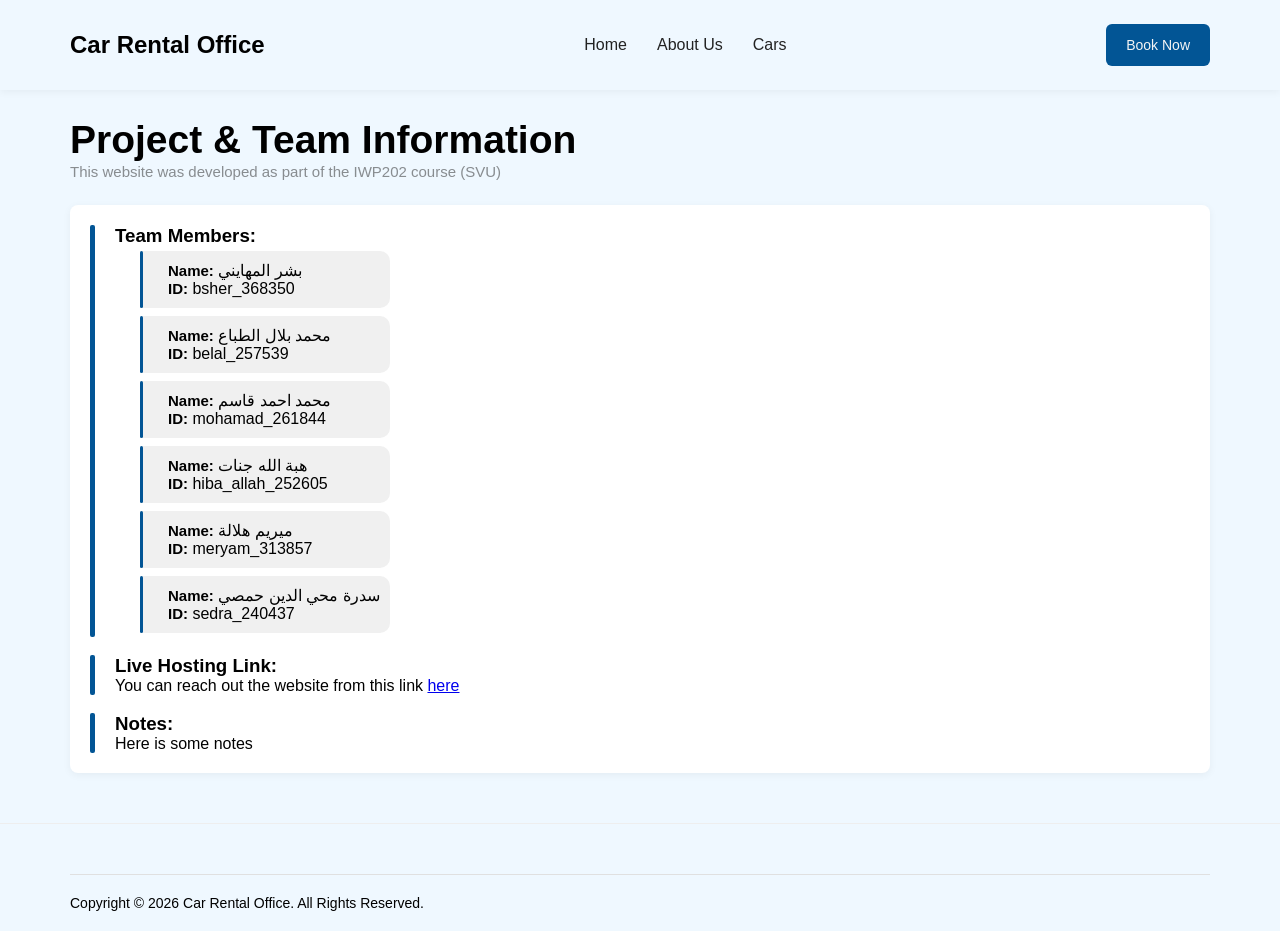
<file: index.html>
<!DOCTYPE html PUBLIC "-//W3C//DTD XHTML 1.0 Strict//EN" "http://www.w3.org/TR/xhtml1/DTD/xhtml1-strict.dtd">
<html xmlns="http://www.w3.org/1999/xhtml" xml:lang="en" lang="en">
<head>
    <meta http-equiv="Content-Type" content="text/html; charset=UTF-8" />
    <meta name="viewport" content="width=device-width, initial-scale=1.0" />
    <link rel="stylesheet" type="text/css" href="./style.css" />
    <title>Car Rental - Home</title>
</head>
<body>
    <header>
        <nav class="whiteSpacing d-flex justify-between align-center">
            <h2>Car Rental Office</h2>
            <ul>
                <li><a href="index.html">Home</a></li>
                <li><a href="AboutUs.html">About Us</a></li>
                <li><a href="Cars.html">Cars</a></li>
            </ul>
            <a class="blueButton" href="Cars.html">Book Now</a>
        </nav>

    </header>

    <main class="whiteSpacing" style="padding-top: 120px; padding-bottom: 50px;">
        <section class="groupInfo">
            <h2 class="sectionHeader">Project & Team Information</h2>
            <p class="sectionParagraph">This website was developed as part of the IWP202 course (SVU)</p>
            
            <div style="margin-top: 20px; background: #fff; padding: 20px; border-radius: 8px; box-shadow: 0 2px 8px rgba(0,0,0,0.05);">
                <div class="container">
                    <div class="horizintalBar"></div>
                <div class="item">
                    <h3>Team Members:</h3>
                <ul>
                    <li>
                        <div class="studentContainer studentItem">
                            <div class="horizintalBar"></div>
                            <div class="innerItem">
                                <div><span class="sutdentProperty">Name:</span>  بشر المهايني</div>
                                <div><span class="sutdentProperty">ID:</span>  bsher_368350</div>
                            </div>
                        </div>
                    </li>
                    <li>
                        <div class="studentContainer studentItem">
                            <div class="horizintalBar"></div>
                            <div class="innerItem">
                                <div><span class="sutdentProperty">Name:</span>  محمد بلال الطباع</div>
                                <div><span class="sutdentProperty">ID:</span>  belal_257539</div>
                            </div>
                        </div>
                    </li>
                    <li>
                        <div class="studentContainer studentItem">
                            <div class="horizintalBar"></div>
                            <div class="innerItem">
                                <div><span class="sutdentProperty">Name:</span>  محمد احمد قاسم</div>
                                <div><span class="sutdentProperty">ID:</span>  mohamad_261844</div>
                            </div>
                        </div>
                    </li>
                    <li>
                        <div class="studentContainer studentItem">
                            <div class="horizintalBar"></div>
                            <div class="innerItem">
                                <div><span class="sutdentProperty">Name:</span>  هبة الله جنات</div>
                                <div><span class="sutdentProperty">ID:</span>  hiba_allah_252605</div>
                            </div>
                        </div>
                    </li>
                    <li>
                        <div class="studentContainer studentItem">
                            <div class="horizintalBar"></div>
                            <div class="innerItem">
                                <div><span class="sutdentProperty">Name:</span>  ميريم هلالة</div>
                                <div><span class="sutdentProperty">ID:</span>  meryam_313857</div>
                        </div>
                        </div>
                    </li>
                    <li>
                        <div class="studentContainer studentItem">
                            <div class="horizintalBar"></div>
                            <div class="innerItem">
                                <div><span class="sutdentProperty">Name:</span>  سدرة محي الدين حمصي</div>
                                <div><span class="sutdentProperty">ID:</span>  sedra_240437</div>
                            </div>
                        </div>
                    </li>
                </ul>
                </div>
                </div>
                <br />
                <div class="container">
                    <div class="horizintalBar"></div>
                    <div>
                        <h3>Live Hosting Link:</h3>
                        <p>You can reach out the website from this link <a href="https://BsHeR4.github.io/SVU-IWP202-H.M/" target="_blank">here</a></p>
                    </div>
                </div>
                <br />
                <div class="container">
                    <div class="horizintalBar"></div>
                    <div>
                        <h3>Notes:</h3>
                        <p>Here is some notes</p>
                    </div>
                </div>
            </div>
        </section>
    </main>

    <footer class="whiteSpacing d-flex flex-column">
        <div class="copyright d-flex justify-between">
            <p>Copyright © 2026 Car Rental Office. All Rights Reserved.</p>
        </div>
    </footer>
</body>
</html>
</file>
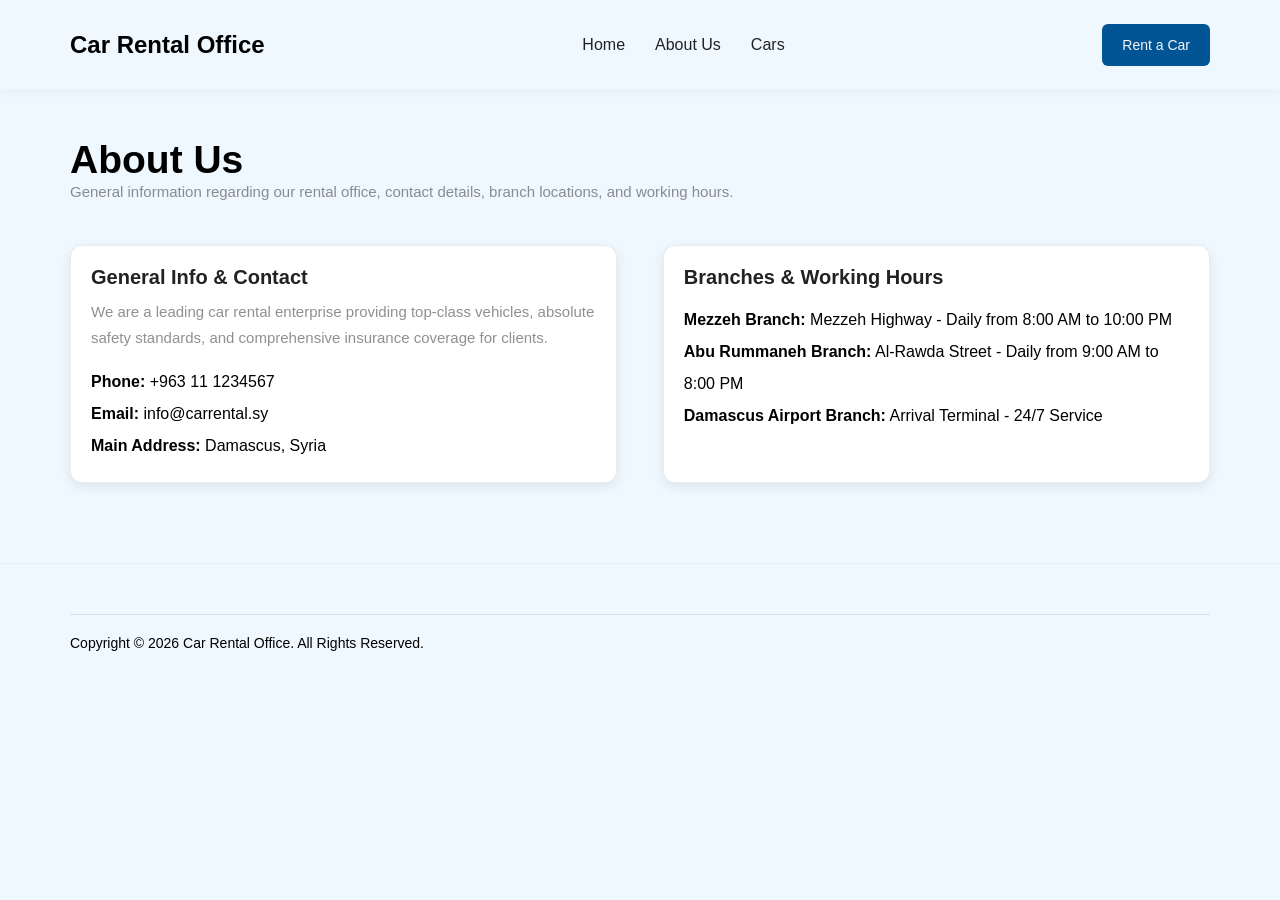
<file: AboutUs.html>
<!DOCTYPE html PUBLIC "-//W3C//DTD XHTML 1.0 Strict//EN" "http://www.w3.org/TR/xhtml1/DTD/xhtml1-strict.dtd">
<html xmlns="http://www.w3.org/1999/xhtml" xml:lang="en" lang="en">
<head>
    <meta http-equiv="Content-Type" content="text/html; charset=UTF-8" />
    <meta name="viewport" content="width=device-width, initial-scale=1.0" />
    <link rel="stylesheet" type="text/css" href="./style.css" />
    <title>About Us - Car Rental Office</title>
</head>
<body>
    <header>
        <nav class="whiteSpacing d-flex justify-between align-center">
            <h2>Car Rental Office</h2>
            <ul>
                <li><a href="index.html">Home</a></li>
                <li><a href="AboutUs.html">About Us</a></li>
                <li><a href="Cars.html">Cars</a></li>
            </ul>
            <a class="blueButton" href="Cars.html">Rent a Car</a>
        </nav>
    </header>

    <main class="whiteSpacing" style="padding-top: 140px; padding-bottom: 80px;">
        <h2 class="sectionHeader">About Us</h2>
        <p class="sectionParagraph">General information regarding our rental office, contact details, branch locations, and working hours.</p>

        <div class="cardsContainer">
            <div class="carCard">
                <h3>General Info & Contact</h3>
                <p class="sectionParagraph" style="margin-top: 10px;">We are a leading car rental enterprise providing top-class vehicles, absolute safety standards, and comprehensive insurance coverage for clients.</p>
                <ul>
                    <li><strong>Phone:</strong> +963 11 1234567</li>
                    <li><strong>Email:</strong> info@carrental.sy</li>
                    <li><strong>Main Address:</strong> Damascus, Syria</li>
                </ul>
            </div>

            <div class="carCard">
                <h3>Branches & Working Hours</h3>
                <ul>
                    <li><strong>Mezzeh Branch:</strong> Mezzeh Highway - Daily from 8:00 AM to 10:00 PM</li>
                    <li><strong>Abu Rummaneh Branch:</strong> Al-Rawda Street - Daily from 9:00 AM to 8:00 PM</li>
                    <li><strong>Damascus Airport Branch:</strong> Arrival Terminal - 24/7 Service</li>
                </ul>
            </div>
        </div>
    </main>

    <footer class="whiteSpacing d-flex flex-column">
        <div class="copyright d-flex justify-between">
            <p>Copyright © 2026 Car Rental Office. All Rights Reserved.</p>
        </div>
    </footer>
</body>
</html>
</file>
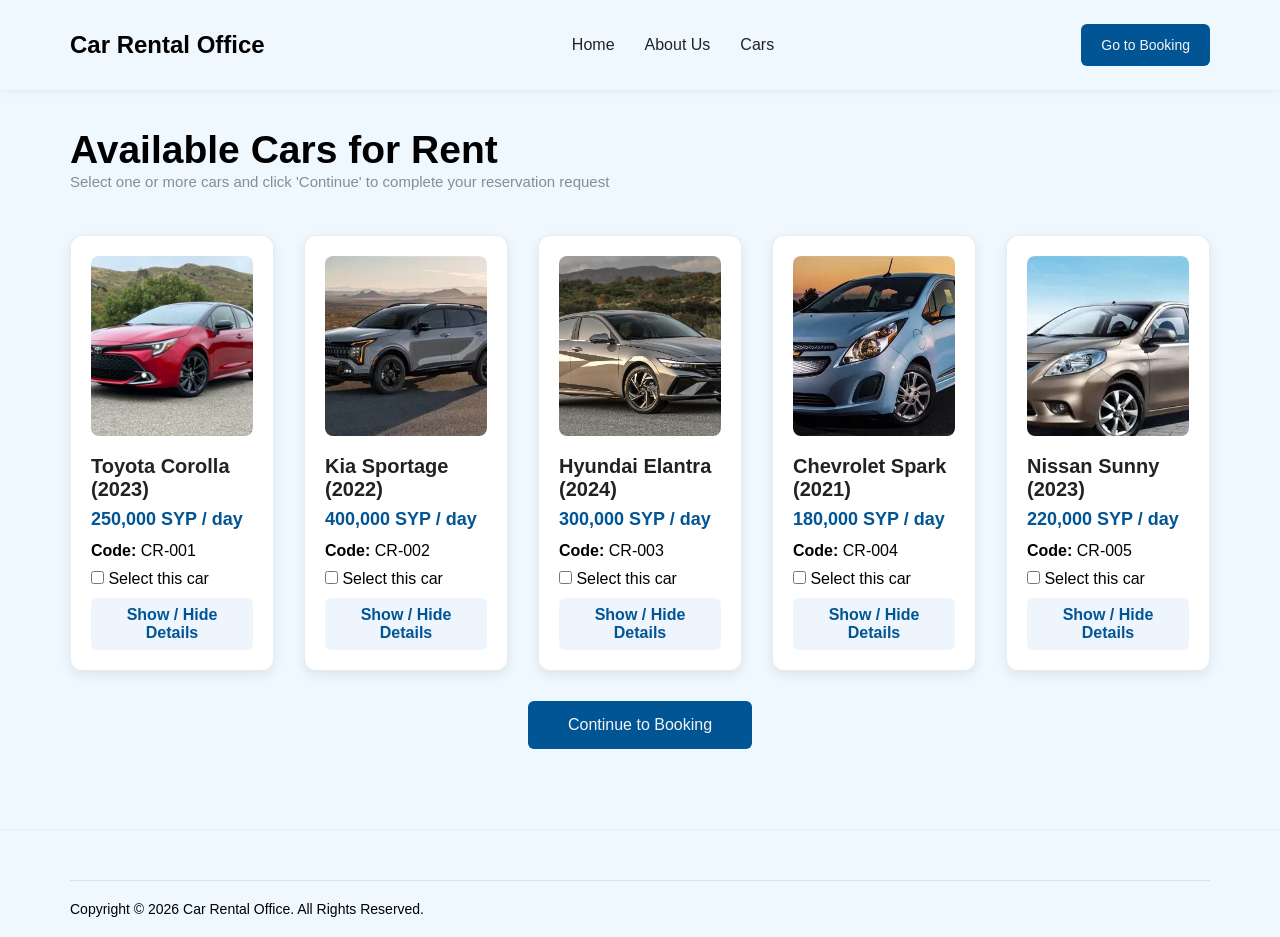
<file: Cars.html>
<!DOCTYPE html PUBLIC "-//W3C//DTD XHTML 1.0 Strict//EN" "http://www.w3.org/TR/xhtml1/DTD/xhtml1-strict.dtd">
<html xmlns="http://www.w3.org/1999/xhtml" xml:lang="en" lang="en">
<head>
    <meta http-equiv="Content-Type" content="text/html; charset=UTF-8" />
    <meta name="viewport" content="width=device-width, initial-scale=1.0" />
    <link rel="stylesheet" type="text/css" href="./style.css" />
    <script type="text/javascript" src="https://code.jquery.com/jquery-3.6.0.min.js"></script>
    <script type="text/javascript" src="./myFunctions.js"></script>
    <title>Cars & Booking</title>
</head>
<body>
    <header>
        <nav class="whiteSpacing d-flex justify-between align-center">
            <h2>Car Rental Office</h2>
            <ul>
                <li><a href="index.html">Home</a></li>
                <li><a href="AboutUs.html">About Us</a></li>
                <li><a href="Cars.html">Cars</a></li>
            </ul>
            <a class="blueButton" href="#bookingSection">Go to Booking</a>
        </nav>
    </header>

    <main class="whiteSpacing" style="padding-top: 130px; padding-bottom: 80px;">
        <h2 class="sectionHeader">Available Cars for Rent</h2>
        <p class="sectionParagraph">Select one or more cars and click 'Continue' to complete your reservation request</p>

        <div class="cardsContainer">
            <!-- Item 1 -->
            <div class="carCard">
                <img src="./assets/imgs/car1.jpg" alt="Toyota Corolla" />
                <h3>Toyota Corolla (2023)</h3>
                <p class="price">250,000 SYP / day</p>
                <p><strong>Code:</strong> CR-001</p>
                <label style="display:block; margin-top:10px;">
                    <input type="checkbox" name="carSelect" value="CR-001" data-title="Toyota Corolla" data-price="250000" /> Select this car
                </label>
                <div class="carDetailsToggle">Show / Hide Details</div>
                <div class="extraDetails">
                    <p><span class="property">Fuel Type:</span> Petrol</p>
                    <p><span class="property">Transmission:</span> Automatic</p>
                    <p><span class="property">Seats:</span> 5</p>
                    <p><span class="property">Mileage:</span> 15,000 km</p>
                    <p><span class="property">Color:</span> Red</p>
                </div>
            </div>

            <!-- Item 2 -->
            <div class="carCard">
                <img src="./assets/imgs/car2.webp" alt="Kia Sportage" />
                <h3>Kia Sportage (2022)</h3>
                <p class="price">400,000 SYP / day</p>
                <p><strong>Code:</strong> CR-002</p>
                <label style="display:block; margin-top:10px;">
                    <input type="checkbox" name="carSelect" value="CR-002" data-title="Kia Sportage" data-price="400000" /> Select this car
                </label>
                <div class="carDetailsToggle">Show / Hide Details</div>
                <div class="extraDetails">
                    <p><span class="property">Fuel Type:</span> Petrol</p>
                    <p><span class="property">Transmission:</span> Automatic</p>
                    <p><span class="property">Seats:</span> 5</p>
                    <p><span class="property">Mileage:</span> 30,000 km</p>
                    <p><span class="property">Color:</span> gray</p>
                </div>
            </div>

            <!-- Item 3 -->
            <div class="carCard">
                <img src="./assets/imgs/car3.jpg" alt="Hyundai Elantra" />
                <h3>Hyundai Elantra (2024)</h3>
                <p class="price">300,000 SYP / day</p>
                <p><strong>Code:</strong> CR-003</p>
                <label style="display:block; margin-top:10px;">
                    <input type="checkbox" name="carSelect" value="CR-003" data-title="Hyundai Elantra" data-price="300000" /> Select this car
                </label>
                <div class="carDetailsToggle">Show / Hide Details</div>
                <div class="extraDetails">
                    <p><span class="property">Fuel Type:</span> Petrol</p>
                    <p><span class="property">Transmission:</span> Automatic</p>
                    <p><span class="property">Seats:</span> 5</p>
                    <p><span class="property">Mileage:</span> 5,000 km</p>
                    <p><span class="property">Color:</span> gray</p>
                </div>
            </div>

            <!-- Item 4 -->
            <div class="carCard">
                <img src="./assets/imgs/car4.webp" alt="Chevrolet Spark" />
                <h3>Chevrolet Spark (2021)</h3>
                <p class="price">180,000 SYP / day</p>
                <p><strong>Code:</strong> CR-004</p>
                <label style="display:block; margin-top:10px;">
                    <input type="checkbox" name="carSelect" value="CR-004" data-title="Chevrolet Spark" data-price="180000" /> Select this car
                </label>
                <div class="carDetailsToggle">Show / Hide Details</div>
                <div class="extraDetails">
                    <p><span class="property">Fuel Type:</span> Petrol</p>
                    <p><span class="property">Transmission:</span> Manual</p>
                    <p><span class="property">Seats:</span> 4</p>
                    <p><span class="property">Mileage:</span> 45,000 km</p>
                    <p><span class="property">Color:</span> Cyan</p>
                </div>
            </div>

            <!-- Item 5 -->
            <div class="carCard">
                <img src="./assets/imgs/car5.webp" alt="Nissan Sunny" />
                <h3>Nissan Sunny (2023)</h3>
                <p class="price">220,000 SYP / day</p>
                <p><strong>Code:</strong> CR-005</p>
                <label style="display:block; margin-top:10px;">
                    <input type="checkbox" name="carSelect" value="CR-005" data-title="Nissan Sunny" data-price="220000" /> Select this car
                </label>
                <div class="carDetailsToggle">Show / Hide Details</div>
                <div class="extraDetails">
                    <p><span class="property">Fuel Type:</span> Petrol</p>
                    <p><span class="property">Transmission:</span> Automatic</p>
                    <p><span class="property">Seats:</span> 5</p>
                    <p><span class="property">Mileage:</span> 20,000 km</p>
                    <p><span class="property">Color:</span> Grey</p>
                </div>
            </div>
        </div>

        <div style="margin-top: 30px; text-align: center;">
            <button id="continueBtn" class="blueButton" type="button" style="font-size: 16px; padding: 15px 40px;">Continue to Booking</button>
        </div>

        <!-- Booking Form -->
        <div id="bookingSection" class="bookingFormContainer" style="display:none;">
            <form id="carBookingForm" action="#" method="post" onsubmit="return validateAndSubmitForm(event);">
                <fieldset>
                    <legend>Car Rental Form</legend>

                    <div class="formGroup">
                        <label for="fullName">Full Name (Arabic letters only):</label>
                        <input type="text" id="fullName" name="fullName" />
                    </div>

                    <div class="formGroup">
                        <label for="nationalId">National ID (11 digits, starting with 01 to 14) *:</label>
                        <input type="text" id="nationalId" name="nationalId" maxlength="11" />
                    </div>

                    <div class="formGroup">
                        <label for="startDate">Rental Start Date (yyyy-mm-dd) *:</label>
                        <input type="date" id="startDate" name="startDate" />
                    </div>

                    <div class="formGroup">
                        <label for="endDate">Rental End Date (yyyy-mm-dd) *:</label>
                        <input type="date" id="endDate" name="endDate" />
                    </div>

                    <div class="formGroup">
                        <label for="mobileNumber">Mobile Number (Syriatel / MTN):</label>
                        <input type="text" id="mobileNumber" name="mobileNumber" placeholder="e.g. 0933123456 or 0944123456" />
                    </div>

                    <div class="formGroup">
                        <label for="email">Email Address:</label>
                        <input type="text" id="email" name="email" />
                    </div>

                    <button class="blueButton" type="submit" style="width: 100%; margin-top: 15px;">Submit Booking Request</button>
                </fieldset>
            </form>
        </div>
    </main>

    <!-- Modal Dialog for Booking Summary & Calculations -->
    <div id="resultModal" class="modal">
        <div class="modalContent">
            <span class="closeBtn" onclick="closeModal()">×</span>
            <h2>Booking Summary & Cost</h2>
            <hr style="margin: 15px 0;" />
            <div id="modalDetails"></div>
        </div>
    </div>

    <footer class="whiteSpacing d-flex flex-column">
        <div class="copyright d-flex justify-between">
            <p>Copyright © 2026 Car Rental Office. All Rights Reserved.</p>
        </div>
    </footer>
</body>
</html>
</file>
<file: style.css>
:root {
    --primary-color: #EFF8FF;
    --secondary-color: #025595;
    --primary-font-color: #222222;
    --secondary-font-color: #22222280;
    --main-font: "Inter", sans-serif;
}

* {
    margin: 0;
    padding: 0;
    box-sizing: border-box;
    font-family: var(--main-font);
}

html {
    scroll-behavior: smooth;
}

body, footer {
    background-color: var(--primary-color);
}

.whiteSpacing {
    padding-left: 70px;
    padding-right: 70px;
}

.sectionHeader {
    font-weight: 700;
    font-size: 39px;
    line-height: 100%;
}

.sectionParagraph {
    font-size: 15px;
    line-height: 26px;
    color: var(--secondary-font-color);
}

.blueButton {
    display: inline-block;
    padding: 13px 20px;
    border-radius: 6px;
    background-color: var(--secondary-color);
    text-decoration: none;
    font-size: 14px;
    text-align: center;
    color: #F5F5F5;
    border: none;
    cursor: pointer;
}

.d-flex { display: flex; }
.flex-column { flex-direction: column; }
.flex-wrap { flex-wrap: wrap; }
.justify-between { justify-content: space-between; }
.justify-center { justify-content: center; }
.align-center { align-items: center; }

/* Navigation */
nav {
    height: 90px;
    width: 100%;
    position: fixed;
    top: 0;
    left: 0;
    z-index: 100;
    background-color: var(--primary-color);
    box-shadow: 0 2px 8px rgba(0,0,0,0.05);
}

nav ul {
    display: flex;
    gap: 30px;
    list-style: none;
    font-weight: 500;
}

nav ul a {
    text-decoration: none;
    color: var(--primary-font-color);
}

/* Group Info */
.groupInfo .container {
    display: flex;
    gap: 20px;      
}

.studentId {
    color: var(--secondary-color);
}

.studentItem {
    margin-left: 25px;
    background-color: var();
}

.innerItem {
    padding: 10px 10px 10px 0px;
}

.groupInfo .studentItem .horizintalBar {
    background-color: var(--secondary-color);
    width: 3px;
    margin-right: 25px;
}

.sutdentProperty {
    font-weight: 600;
    font-size: 15px;
    /* color: var(--secondary-color); */
}

.studentContainer {
    display: flex;
    border-left: 0px;
    border-radius: 0px 10px 10px 0px;
    background-color: #22222211;
}

.groupInfo .container .item ul {
    list-style: none;

    li {
        padding: 4px 0px;
    }
}

.groupInfo .horizintalBar {
    width: 5px;
    border-radius: 2px;
    background-color: var(--secondary-color);
}

/* Cards & Grid Styling */
.cardsContainer {
    display: flex;
    justify-content: space-between;
    gap: 30px;
    padding-top: 40px;
}

.carCard {
    width: 31%;
    border: 1.5px solid rgba(0,0,0,0.08);
    box-shadow: 0px 4px 12px rgba(0, 0, 0, 0.08);
    border-radius: 12px;
    padding: 20px;
    background-color: #fff;
    width: 48%;
}

.carCard ul {
    list-style: none;
    margin-top: 15px; 
    line-height: 2;

    li strong{
        /* color: var(--secondary-color); */
    }
}

.carCard img {
    width: 100%;
    height: 180px;
    object-fit: cover;
    border-radius: 8px;
    margin-bottom: 15px;
}

.carCard h3 {
    font-size: 20px;
    color: var(--primary-font-color);
    margin-bottom: 8px;
}

.carCard .price {
    font-weight: 700;
    font-size: 18px;
    color: var(--secondary-color);
    margin-bottom: 12px;
}

.carDetailsToggle {
    display: block;
    margin-top: 10px;
    padding: 8px 12px;
    background-color: #eef5fc;
    color: var(--secondary-color);
    border-radius: 6px;
    cursor: pointer;
    text-align: center;
    font-weight: 600;
}

.extraDetails {
    display: none;
    margin-top: 12px;
    padding: 10px;
    background-color: #f9f9f9;
    border-radius: 6px;
    font-size: 13px;
    line-height: 1.8;
}

.extraDetails .property {
    font-weight: bold;
}

/* Booking Form Styling */
.bookingFormContainer {
    margin-top: 50px;
    padding: 40px;
    background: #ffffff;
    border-radius: 12px;
    box-shadow: 0 0 20px rgba(0,0,0,0.08);
}

fieldset {
    border: 1px solid #ddd;
    border-radius: 8px;
    padding: 25px;
}

legend {
    padding: 0 10px;
    font-weight: 700;
    color: var(--secondary-color);
}

.formGroup {
    margin-bottom: 20px;
    display: flex;
    flex-direction: column;
}

.formGroup label {
    margin-bottom: 8px;
    font-weight: 600;
    color: var(--primary-font-color);
}

.formGroup input {
    padding: 12px;
    border: 1px solid #ccc;
    border-radius: 6px;
    font-size: 14px;
}

/* Modal Popup */
.modal {
    display: none;
    position: fixed;
    z-index: 1000;
    left: 0;
    top: 0;
    width: 100%;
    height: 100%;
    background-color: rgba(0,0,0,0.5);
}

.modalContent {
    background-color: #fff;
    margin: 10% auto;
    padding: 30px;
    border-radius: 10px;
    width: 50%;
    max-width: 600px;
    box-shadow: 0 5px 15px rgba(0,0,0,0.3);
}

.closeBtn {
    float: right;
    font-size: 24px;
    font-weight: bold;
    cursor: pointer;
}

/* Footer */
footer {
    padding-top: 50px;
    padding-bottom: 20px;
    border-top: 1px solid #eee;
}

footer .container {
    padding-bottom: 30px;
}

footer .copyright {
    padding-top: 20px;
    border-top: 1px solid #e0e0e0;
    font-size: 14px;
}

@media screen and (max-width: 992px) {
    .whiteSpacing { padding-left: 20px; padding-right: 20px; }
    .carCard { width: 100%; }
    .modalContent { width: 90%; }
    .cardsContainer {
        flex-direction: column;
    }
    .carCard {
        width: 100%;
    }
}
</file>
